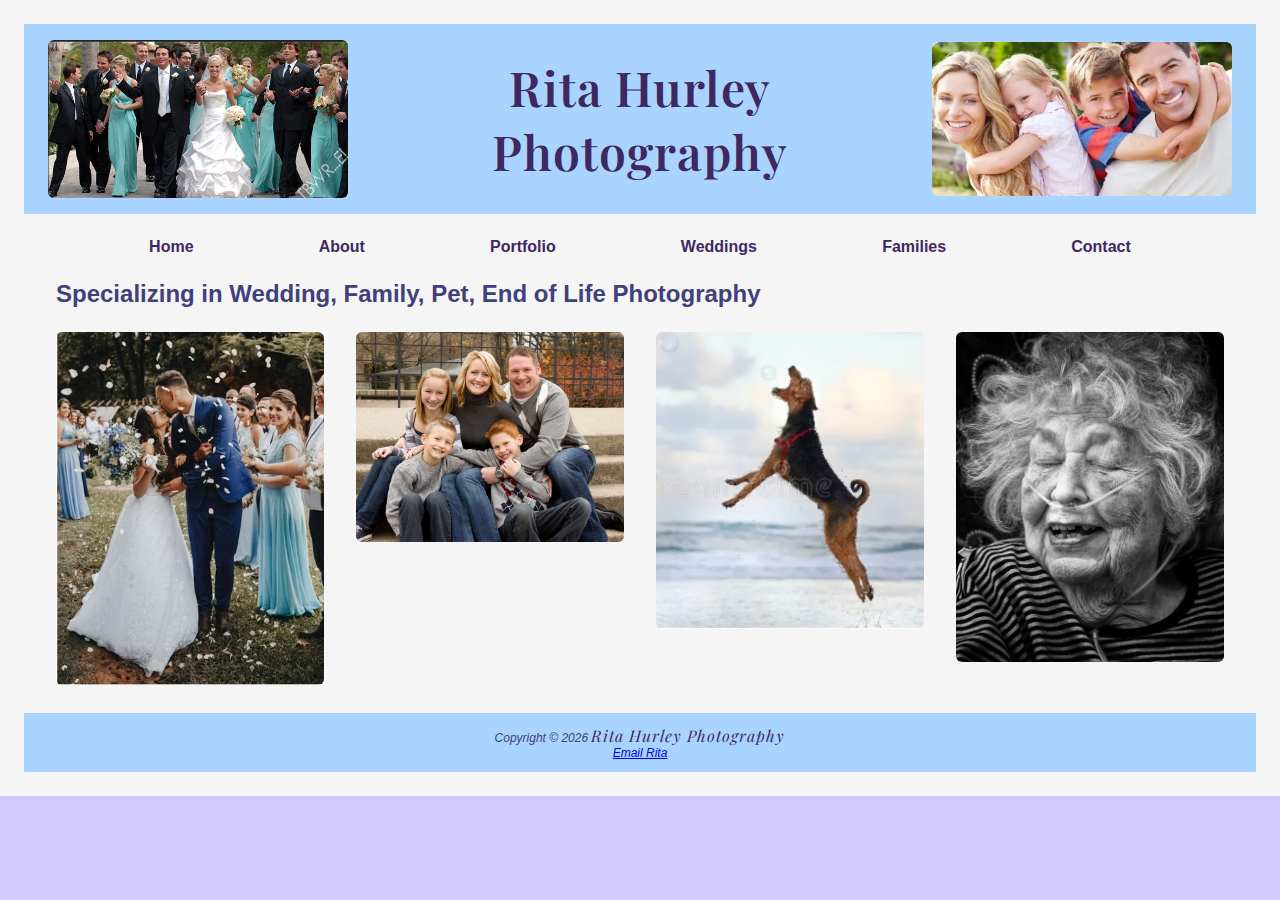
<file: index.html>
<!DOCTYPE html>
<html lang="en">
<head>
  <meta charset="UTF-8">
  <meta name="viewport" content="width=device-width, initial-scale=1.0">
  <title>Rita Hurley Photography</title>
  <link href="https://fonts.googleapis.com/css2?family=Playfair+Display:wght@400;600&display=swap" rel="stylesheet">
  <link rel="stylesheet" href="rita-photo.css">
</head>
<body>
  <div id="wrapper">

    <!-- HEADER -->
    <header>


	<img src="wedding-greendress.jpg" alt="Left header photo" class="header-photo">


      <h1>
        <a href="index.html">
          <span class="brand-font">Rita Hurley Photography</span>
        </a>
      </h1>

	<img src="familystock.jpg" alt="Right header photo" class="header-photo">


    </header>

    <!-- TOP NAVIGATION -->
    <nav class="topnav">
      <ul>
        <li><a href="index.html">Home</a></li>
        <li><a href="about.html">About</a></li>
        <li><a href="portfolio.html">Portfolio</a></li>
	<li><a href="weddings.html">Weddings</a></li>
	<li><a href="families.html">Families</a></li>
        <li><a href="contact.html">Contact</a></li>
      </ul>
    </nav>

    

    <!-- MAIN CONTENT -->
    <main>
      <h2>Specializing in Wedding, Family, Pet, End of Life Photography </h2>
   
<!-- NOTE ADD Photos -->

<div class="four-columns">
  <div><img src="wedding-couple-outside.jpg" alt="Wedding photo" class="gallery-photo"></div>
  <div><img src="family-sweaters.jpg" alt="Family photo" class="gallery-photo"></div>
  <div><img src="verticaldognarrow.jpg" alt="Dog Jumping in Air" class="gallery-photo"></div>
  <div><img src="eol-woman-bw.jpg" alt="Elderly woman with oxygen" class="gallery-photo"></div>
</div>


    </main>




    <!-- FOOTER -->
    <footer>
      Copyright © 2026 
      <span class="brand-font">Rita Hurley Photography</span><br>
      <a href="mailto:ritahurleyphotography@gmail.com">Email Rita</a>
    </footer>

  </div>
</body>
</html>
</file>
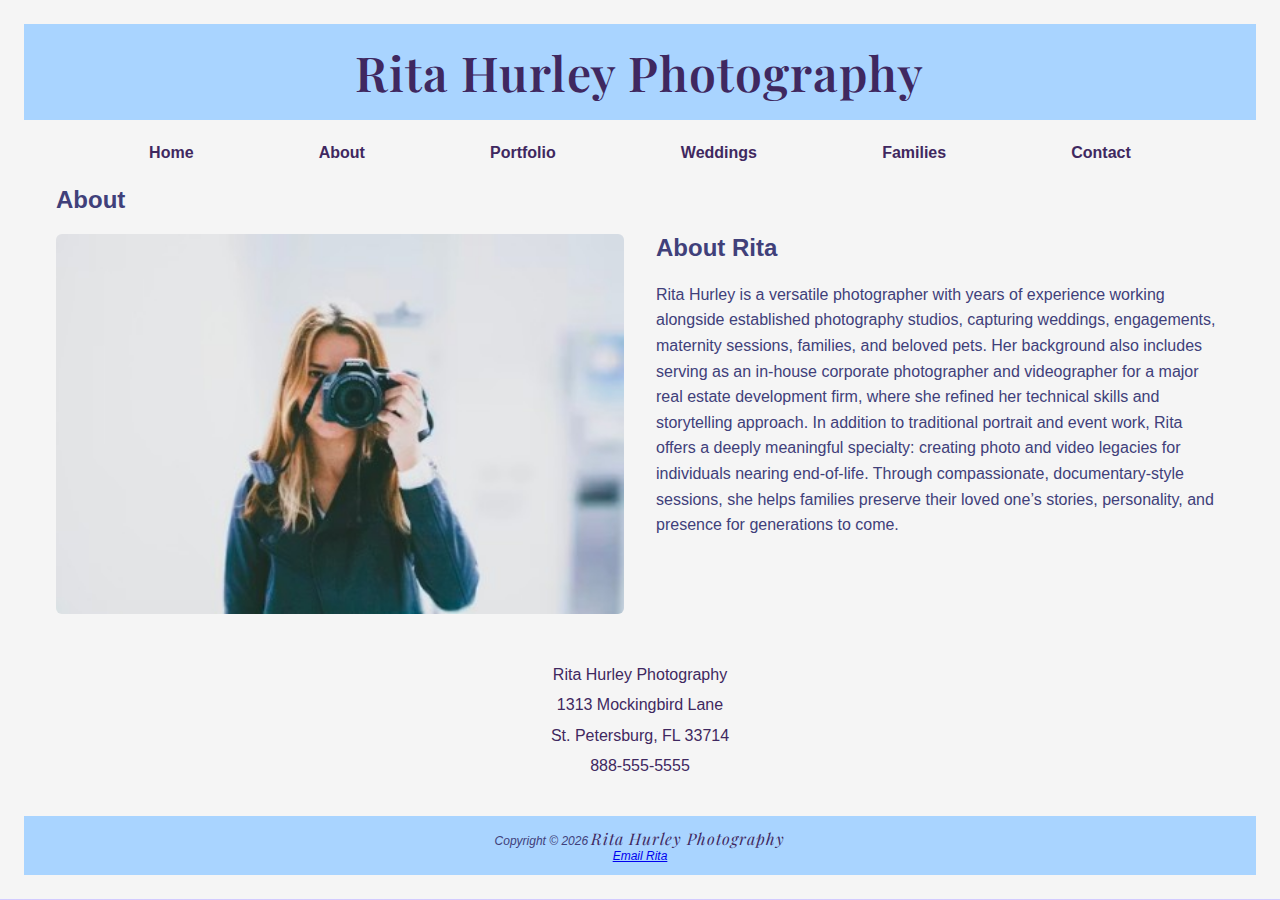
<file: about.html>
<!DOCTYPE html>
<html lang="en">
<head>
  <meta charset="UTF-8">
  <meta name="viewport" content="width=device-width, initial-scale=1.0">
  <title>Rita Hurley Photography</title>
  <link href="https://fonts.googleapis.com/css2?family=Playfair+Display:wght@400;600&display=swap" rel="stylesheet">
  <link rel="stylesheet" href="rita-photo.css">
</head>
<body>
  <div id="wrapper">

    <header>
      <h1>
        <a href="about.html">
          <span class="brand-font">Rita Hurley Photography</span>
        </a>
      </h1>
    </header>

    <!-- TOP NAVIGATION (now correctly placed BELOW header) -->
    <nav class="topnav">
      <ul>
       	<li><a href="index.html">Home</a></li>
        <li><a href="about.html">About</a></li>
        <li><a href="portfolio.html">Portfolio</a></li>
	<li><a href="weddings.html">Weddings</a></li>
	<li><a href="families.html">Families</a></li>
        <li><a href="contact.html">Contact</a></li>
      </ul>
    </nav>

   

    <!-- MAIN CONTENT -->
    <main>
      <h2>About</h2>
   

<div class="row">
  <div class="col-half">
    <img src="photographer-portrait.jpg" alt="Portrait of Rita Hurley" class="gallery-photo">
  </div>

  <div class="col-half">
    <h2>About Rita</h2>
    <p>Rita Hurley is a versatile photographer with years of experience working alongside established photography studios, capturing weddings, engagements, maternity sessions, families, and beloved pets. Her background also includes serving as an in‑house corporate photographer and videographer for a major real estate development firm, where she refined her technical skills and storytelling approach. In addition to traditional portrait and event work, Rita offers a deeply meaningful specialty: creating photo and video legacies for individuals nearing end‑of‑life. Through compassionate, documentary‑style sessions, she helps families preserve their loved one’s stories, personality, and presence for generations to come.</p>
  </div>
</div>


    </main>


 <!-- CONTACT BLOCK UNDER NAV -->
    <div class="navinfo">
     

      <div class="contactinfo">
        <p>Rita Hurley Photography</p>
        <p>1313 Mockingbird Lane</p>
        <p>St. Petersburg, FL 33714</p>
        <p>888-555-5555</p>
      </div>
    </div>



    <footer>
      Copyright © 2026 
      <span class="brand-font">Rita Hurley Photography</span><br>
      <a href="mailto:ritahurleyphotography@gmail.com">Email Rita</a>
    </footer>

  </div>
</body>
</html>
</file>
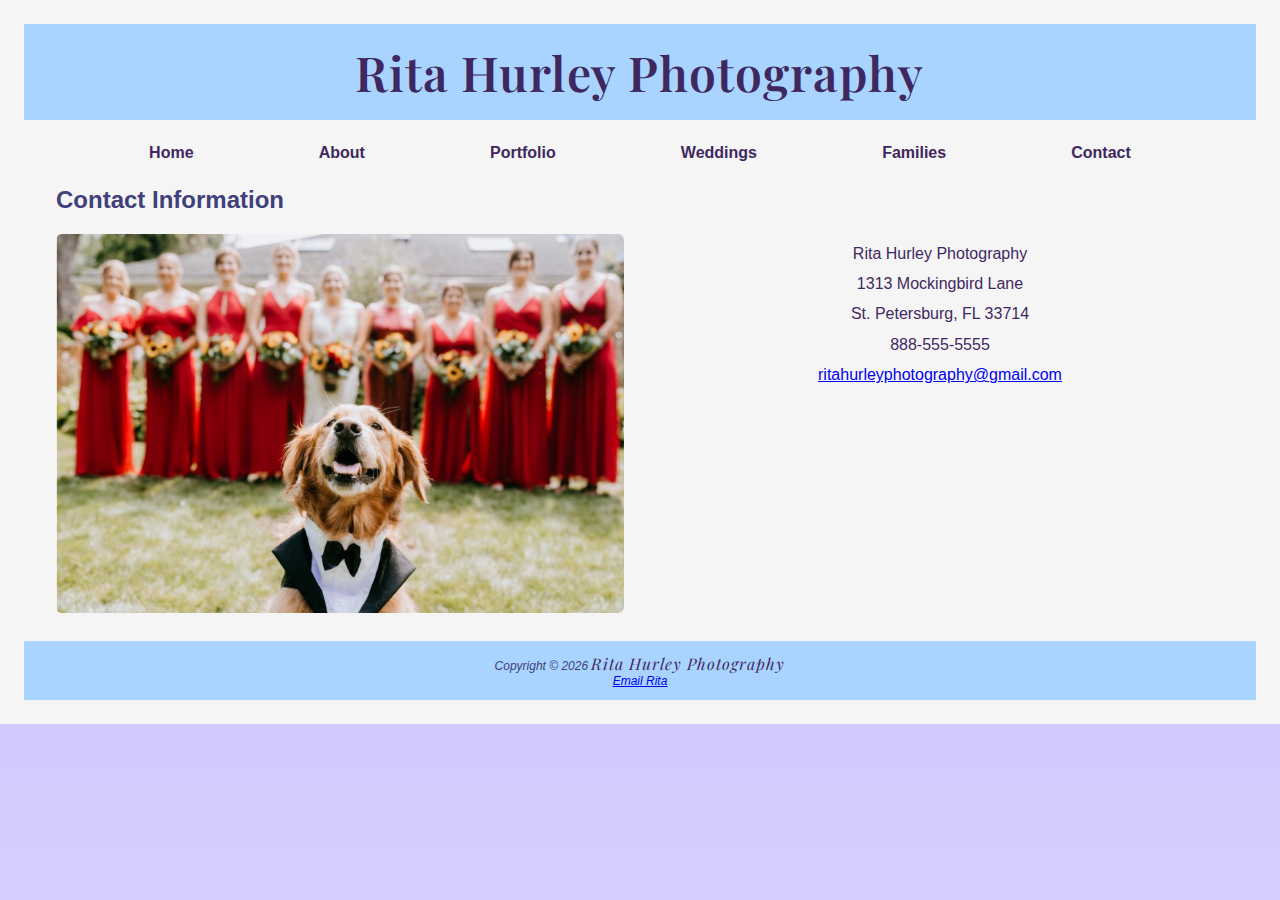
<file: contact.html>
<!DOCTYPE html>
<html lang="en">
<head>
  <meta charset="UTF-8">
  <meta name="viewport" content="width=device-width, initial-scale=1.0">
  <title>Rita Hurley Photography</title>
  <link href="https://fonts.googleapis.com/css2?family=Playfair+Display:wght@400;600&display=swap" rel="stylesheet">
  <link rel="stylesheet" href="rita-photo.css">
</head>
<body>
  <div id="wrapper">

    <header>
      <h1>
        <a href="contact.html">
          <span class="brand-font">Rita Hurley Photography</span>
        </a>
      </h1>
    </header>

    <!-- TOP NAVIGATION (now correctly placed BELOW header) -->
    <nav class="topnav">
      <ul>
       	<li><a href="index.html">Home</a></li>
        <li><a href="about.html">About</a></li>
        <li><a href="portfolio.html">Portfolio</a></li>
	<li><a href="weddings.html">Weddings</a></li>
	<li><a href="families.html">Families</a></li>
        <li><a href="contact.html">Contact</a></li>
      </ul>
    </nav>

   

    <!-- MAIN CONTENT -->
    <main>
      <h2>Contact Information</h2>
      

<div class="row">
  <div class="col-half">
    <img src="dog-bridesmaids.jpg" alt="Dog with bridesmaids in background" class="gallery-photo">
  </div>

  <div class="col-half">
  

      <div class="contactinfo">
        <p>Rita Hurley Photography</p>
        <p>1313 Mockingbird Lane</p>
        <p>St. Petersburg, FL 33714</p>
        <p>888-555-5555</p>
	<p>
           <a href="mailto:ritahurleyphotography@gmail.com">
           ritahurleyphotography@gmail.com
	   </a>
        </p>
      </div>
    </div>

</div>


    </main>




    <footer>
      Copyright © 2026 
      <span class="brand-font">Rita Hurley Photography</span><br>
      <a href="mailto:ritahurleyphotography@gmail.com">Email Rita</a>
    </footer>

  </div>
</body>
</html>
</file>
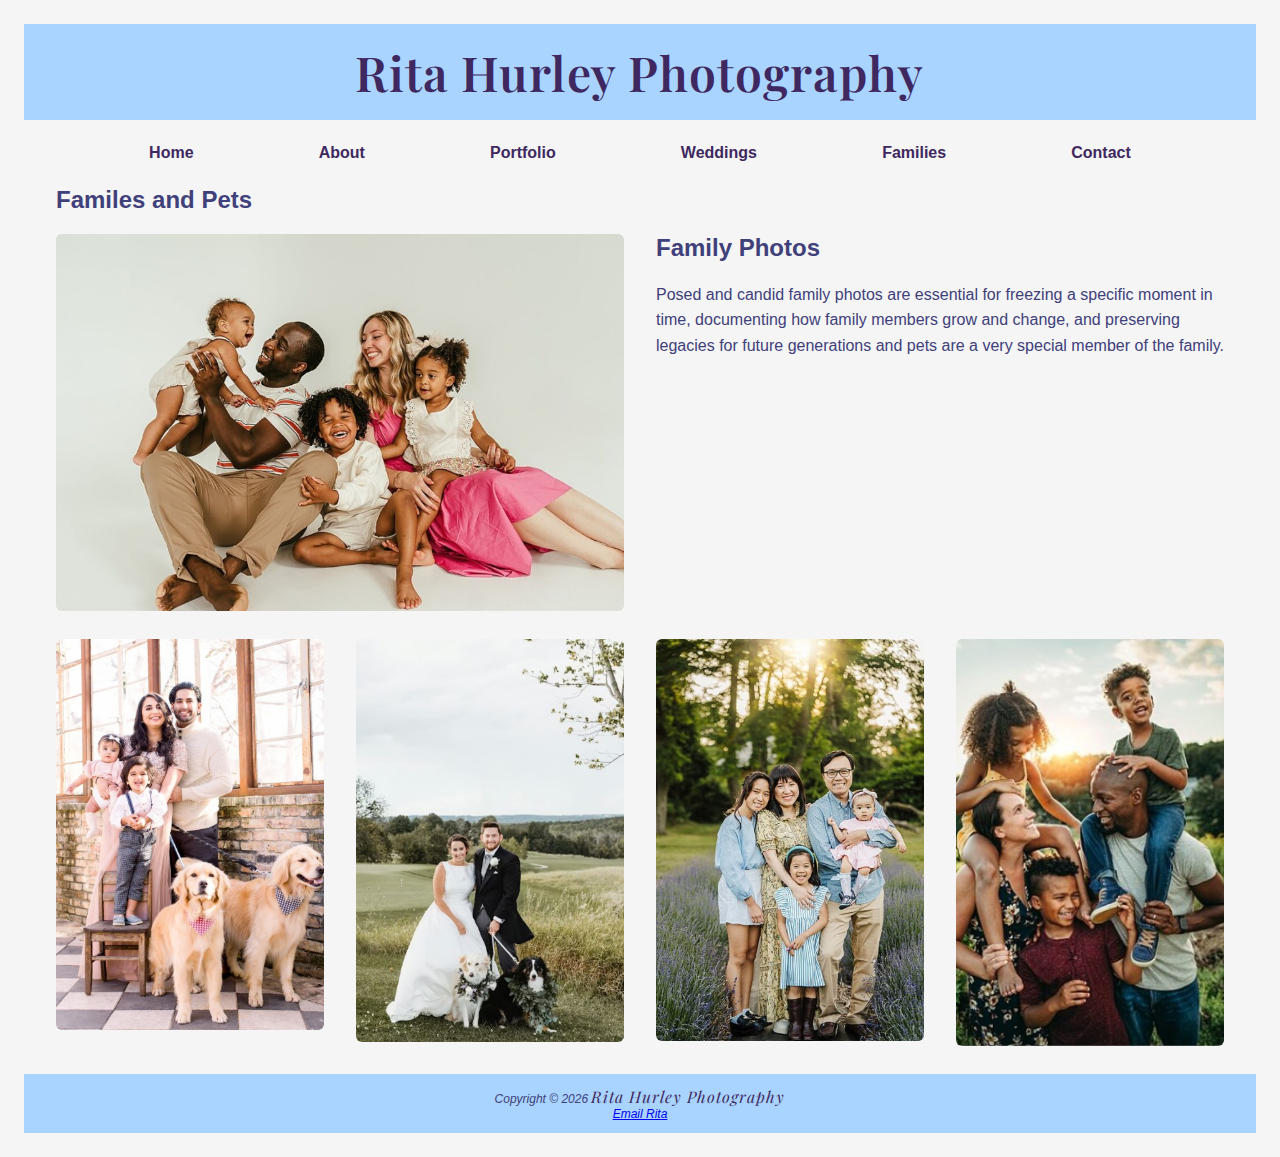
<file: families.html>
<!DOCTYPE html>
<html lang="en">
<head>
  <meta charset="UTF-8">
  <meta name="viewport" content="width=device-width, initial-scale=1.0">
  <title>Rita Hurley Photography</title>
  <link href="https://fonts.googleapis.com/css2?family=Playfair+Display:wght@400;600&display=swap" rel="stylesheet">
  <link rel="stylesheet" href="rita-photo.css">
</head>
<body>
  <div id="wrapper">

    <header>
      <h1>
        <a href="familes.html">
          <span class="brand-font">Rita Hurley Photography</span>
        </a>
      </h1>
    </header>

    <!-- TOP NAVIGATION (now correctly placed BELOW header) -->
    <nav class="topnav">
      <ul>
       	<li><a href="index.html">Home</a></li>
        <li><a href="about.html">About</a></li>
        <li><a href="portfolio.html">Portfolio</a></li>
	<li><a href="weddings.html">Weddings</a></li>
	<li><a href="families.html">Families</a></li>
        <li><a href="contact.html">Contact</a></li>
      </ul>
    </nav>

   

    <!-- MAIN CONTENT -->
    <main>
      <h2>Familes and Pets</h2>
      


<div class="row">
   <div class="col-half">
    <img src="family-studio.jpg" alt="Photo of a family" class="gallery-photo">
  </div>

  <div class="col-half">
    <h2>Family Photos</h2>
    <p>Posed and candid family photos are essential for freezing a specific moment in time, documenting how family members grow and change, and preserving legacies for future generations and pets are a very special member of the family.</p>


  </div>
</div>


<div class="four-columns">
  <div><img src="family-dogs.jpg" alt="Wedding photo" class="gallery-photo"></div>
  <div><img src="wedding-couple-pets.jpg" alt="Family photo" class="gallery-photo"></div>
  <div><img src="family-outside-lavendar.jpg" alt="Dog Jumping in Air" class="gallery-photo"></div>
  <div><img src="family-outside-sunset.jpg" alt="Elderly woman with oxygen" class="gallery-photo"></div>
</div>


    </main>


 


    <footer>
      Copyright © 2026 
      <span class="brand-font">Rita Hurley Photography</span><br>
      <a href="mailto:ritahurleyphotography@gmail.com">Email Rita</a>
    </footer>

  </div>
</body>
</html>
</file>
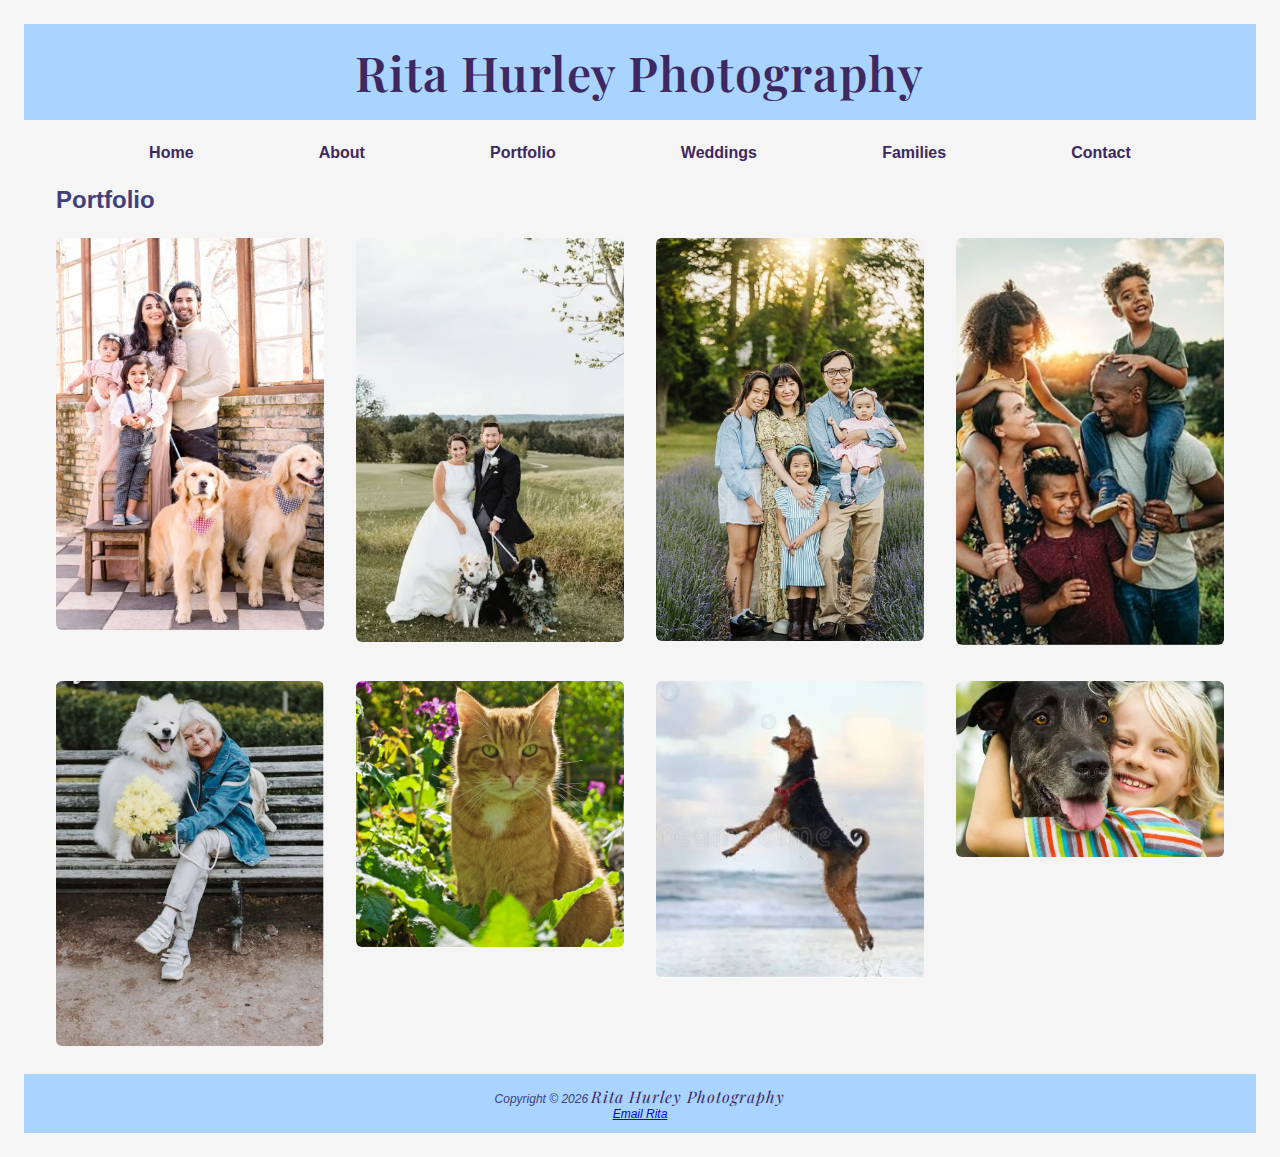
<file: portfolio.html>
<!DOCTYPE html>
<html lang="en">
<head>
  <meta charset="UTF-8">
  <meta name="viewport" content="width=device-width, initial-scale=1.0">
  <title>Rita Hurley Photography</title>
  <link href="https://fonts.googleapis.com/css2?family=Playfair+Display:wght@400;600&display=swap" rel="stylesheet">
  <link rel="stylesheet" href="rita-photo.css">
</head>
<body>
  <div id="wrapper">

    <header>
      <h1>
        <a href="portfolio.html">
          <span class="brand-font">Rita Hurley Photography</span>
        </a>
      </h1>
    </header>

    <!-- TOP NAVIGATION (now correctly placed BELOW header) -->
    <nav class="topnav">
      <ul>
       	<li><a href="index.html">Home</a></li>
        <li><a href="about.html">About</a></li>
        <li><a href="portfolio.html">Portfolio</a></li>
	<li><a href="weddings.html">Weddings</a></li>
	<li><a href="families.html">Families</a></li>
        <li><a href="contact.html">Contact</a></li>
      </ul>
    </nav>

   

    <!-- MAIN CONTENT -->

    <main>
      <h2>Portfolio</h2>
      


<div class="four-columns">
  <div><img src="family-dogs.jpg" alt="Wedding photo" class="gallery-photo"></div>
  <div><img src="wedding-couple-pets.jpg" alt="Family photo" class="gallery-photo"></div>
  <div><img src="family-outside-lavendar.jpg" alt="Dog Jumping in Air" class="gallery-photo"></div>
  <div><img src="family-outside-sunset.jpg" alt="Elderly woman with oxygen" class="gallery-photo"></div>

  <!-- New row of four -->
  <div><img src="older-woman-dog-flowers.jpg" alt="Older woman hugging dog and flowers" class="gallery-photo"></div>
  <div><img src="catinflowers.jpg" alt="Cat sitting in flowers" class="gallery-photo"></div>
  <div><img src="verticaldognarrow.jpg" alt="Dog jumping in air catching a ball" class="gallery-photo"></div>
  <div><img src="dogandboy.jpg" alt="Dog hugging his dog" class="gallery-photo"></div>
</div>


    </main>


 


    <footer>
      Copyright © 2026 
      <span class="brand-font">Rita Hurley Photography</span><br>
      <a href="mailto:ritahurleyphotography@gmail.com">Email Rita</a>
    </footer>

  </div>
</body>
</html>
</file>
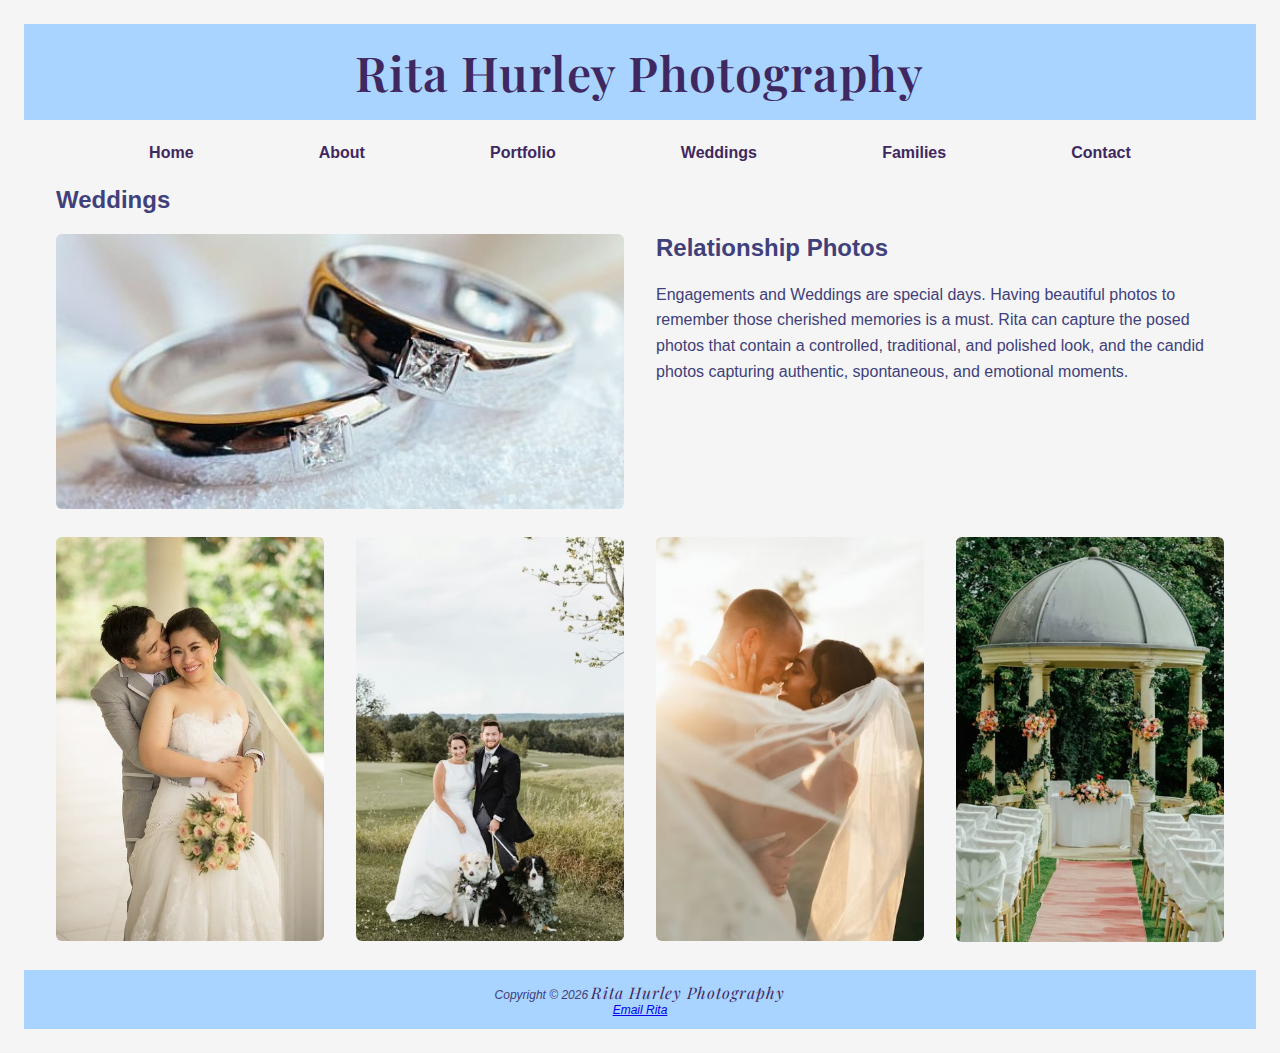
<file: Weddings.html>
<!DOCTYPE html>
<html lang="en">
<head>
  <meta charset="UTF-8">
  <meta name="viewport" content="width=device-width, initial-scale=1.0">
  <title>Rita Hurley Photography</title>
  <link href="https://fonts.googleapis.com/css2?family=Playfair+Display:wght@400;600&display=swap" rel="stylesheet">
  <link rel="stylesheet" href="rita-photo.css">
</head>
<body>
  <div id="wrapper">

    <header>
      <h1>
        <a href="weddings.html">
          <span class="brand-font">Rita Hurley Photography</span>
        </a>
      </h1>
    </header>

    <!-- TOP NAVIGATION (now correctly placed BELOW header) -->
    <nav class="topnav">
      <ul>
       	<li><a href="index.html">Home</a></li>
        <li><a href="about.html">About</a></li>
        <li><a href="portfolio.html">Portfolio</a></li>
	<li><a href="weddings.html">Weddings</a></li>
	<li><a href="families.html">Families</a></li>
        <li><a href="contact.html">Contact</a></li>
      </ul>
    </nav>

   



 <!-- MAIN CONTENT -->
    <main>
      <h2>Weddings </h2>
   

<div class="row">
   <div class="col-half">
    <img src="wedding-rings-smaller.jpg" alt="Photo of wedding rings" class="gallery-photo">
  </div>

  <div class="col-half">
    <h2>Relationship Photos</h2>
    <p>Engagements and Weddings are special days. Having beautiful photos to remember those cherished memories is a must. Rita can capture the posed photos that contain a controlled, traditional, and polished look, and the candid photos capturing authentic, spontaneous, and emotional moments.</p>
  </div>
</div>


<div class="four-columns">
  <div><img src="wedding-couple-pose-front.jpg" alt="Wedding photo" class="gallery-photo"></div>
  <div><img src="wedding-couple-pets.jpg" alt="Family photo" class="gallery-photo"></div>
  <div><img src="wedding-couple-sunset.jpg" alt="Dog Jumping in Air" class="gallery-photo"></div>
  <div><img src="wedding-location.jpg" alt="Elderly woman with oxygen" class="gallery-photo"></div>
</div>

      

    </main>


 


    <footer>
      Copyright © 2026 
      <span class="brand-font">Rita Hurley Photography</span><br>
      <a href="mailto:ritahurleyphotography@gmail.com">Email Rita</a>
    </footer>

  </div>
</body>
</html>
</file>
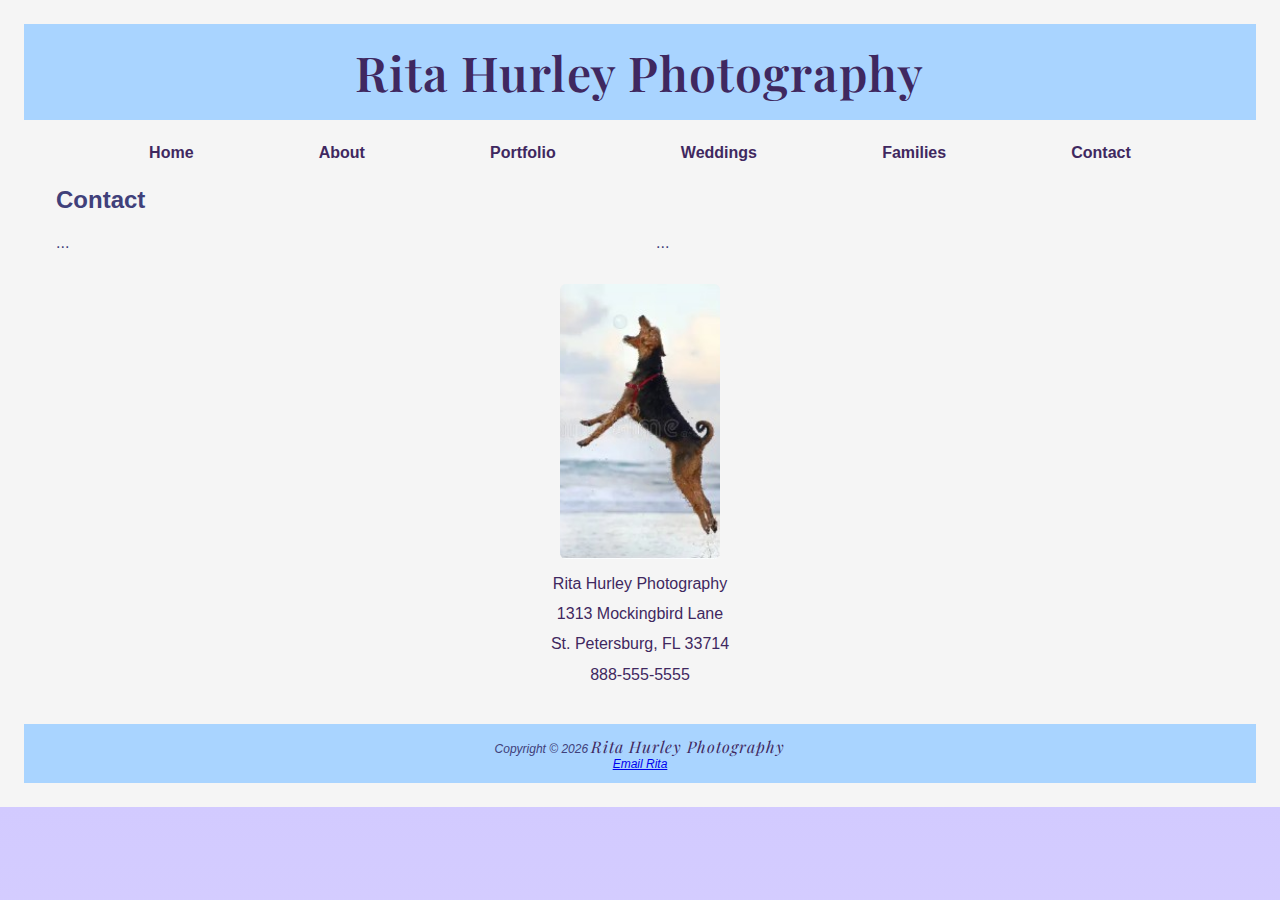
<file: Photography Website/contact.html>
<!DOCTYPE html>
<html lang="en">
<head>
  <meta charset="UTF-8">
  <meta name="viewport" content="width=device-width, initial-scale=1.0">
  <title>Rita Hurley Photography</title>
  <link href="https://fonts.googleapis.com/css2?family=Playfair+Display:wght@400;600&display=swap" rel="stylesheet">
  <link rel="stylesheet" href="rita-photo.css">
</head>
<body>
  <div id="wrapper">

    <header>
      <h1>
        <a href="contact.html">
          <span class="brand-font">Rita Hurley Photography</span>
        </a>
      </h1>
    </header>

    <!-- TOP NAVIGATION (now correctly placed BELOW header) -->
    <nav class="topnav">
      <ul>
       	<li><a href="index.html">Home</a></li>
        <li><a href="about.html">About</a></li>
        <li><a href="portfolio.html">Portfolio</a></li>
	<li><a href="weddings.html">Weddings</a></li>
	<li><a href="families.html">Families</a></li>
        <li><a href="contact.html">Contact</a></li>
      </ul>
    </nav>

   

    <!-- MAIN CONTENT -->
    <main>
      <h2>Contact</h2>
      


<div class="row">
  <div class="col-half">...</div>
  <div class="col-half">...</div>
</div>

    </main>


 <!-- CONTACT BLOCK UNDER NAV -->
    <div class="navinfo">
      <img src="verticaldognarrow.jpg" alt="Dog Jumping in Air" class="navphoto">

      <div class="contactinfo">
        <p>Rita Hurley Photography</p>
        <p>1313 Mockingbird Lane</p>
        <p>St. Petersburg, FL 33714</p>
        <p>888-555-5555</p>
      </div>
    </div>



    <footer>
      Copyright © 2026 
      <span class="brand-font">Rita Hurley Photography</span><br>
      <a href="mailto:ritahurleyphotography@gmail.com">Email Rita</a>
    </footer>

  </div>
</body>
</html>
</file>
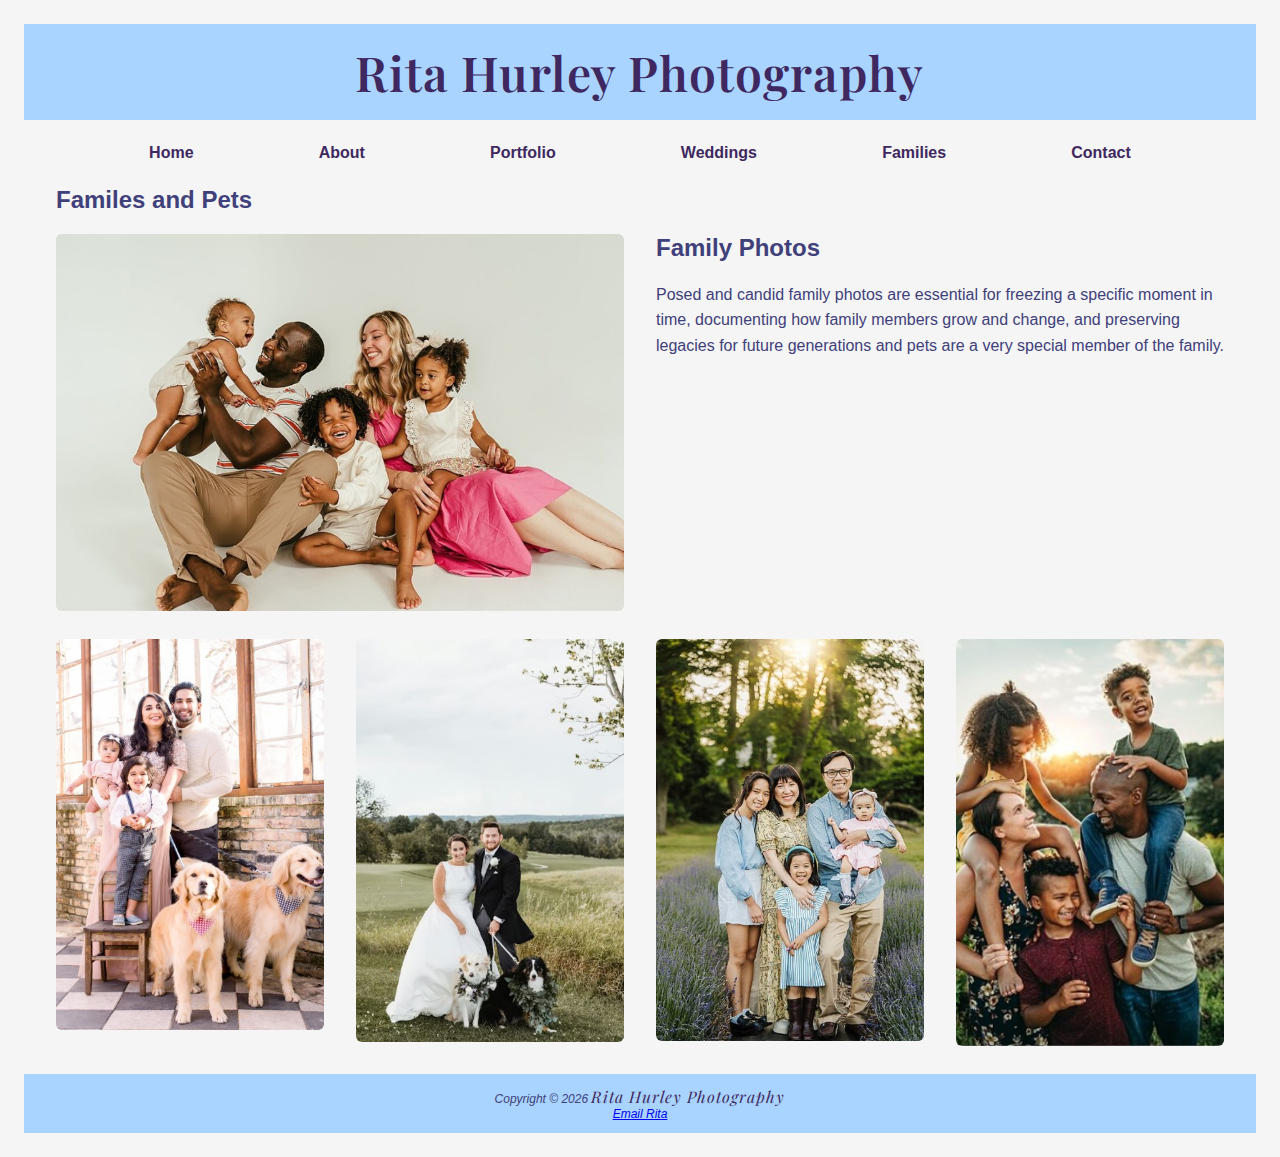
<file: Photography Website/families.html>
<!DOCTYPE html>
<html lang="en">
<head>
  <meta charset="UTF-8">
  <meta name="viewport" content="width=device-width, initial-scale=1.0">
  <title>Rita Hurley Photography</title>
  <link href="https://fonts.googleapis.com/css2?family=Playfair+Display:wght@400;600&display=swap" rel="stylesheet">
  <link rel="stylesheet" href="rita-photo.css">
</head>
<body>
  <div id="wrapper">

    <header>
      <h1>
        <a href="familes.html">
          <span class="brand-font">Rita Hurley Photography</span>
        </a>
      </h1>
    </header>

    <!-- TOP NAVIGATION (now correctly placed BELOW header) -->
    <nav class="topnav">
      <ul>
       	<li><a href="index.html">Home</a></li>
        <li><a href="about.html">About</a></li>
        <li><a href="portfolio.html">Portfolio</a></li>
	<li><a href="weddings.html">Weddings</a></li>
	<li><a href="families.html">Families</a></li>
        <li><a href="contact.html">Contact</a></li>
      </ul>
    </nav>

   

    <!-- MAIN CONTENT -->
    <main>
      <h2>Familes and Pets</h2>
      


<div class="row">
   <div class="col-half">
    <img src="family-studio.jpg" alt="Photo of a family" class="gallery-photo">
  </div>

  <div class="col-half">
    <h2>Family Photos</h2>
    <p>Posed and candid family photos are essential for freezing a specific moment in time, documenting how family members grow and change, and preserving legacies for future generations and pets are a very special member of the family.</p>

<!<img src="dogandboy-small.jpg" alt="Photo of a family" class="gallery-photo">

  </div>
</div>


<div class="four-columns">
  <div><img src="family-dogs.jpg" alt="Wedding photo" class="gallery-photo"></div>
  <div><img src="wedding-couple-pets.jpg" alt="Family photo" class="gallery-photo"></div>
  <div><img src="family-outside-lavendar.jpg" alt="Dog Jumping in Air" class="gallery-photo"></div>
  <div><img src="family-outside-sunset.jpg" alt="Elderly woman with oxygen" class="gallery-photo"></div>
</div>


    </main>


 


    <footer>
      Copyright © 2026 
      <span class="brand-font">Rita Hurley Photography</span><br>
      <a href="mailto:ritahurleyphotography@gmail.com">Email Rita</a>
    </footer>

  </div>
</body>
</html>
</file>
<file: rita-photo.css>
/* ------------------  Global Styles  ------------------ */
* {
  box-sizing: border-box;
}

body {
  background: linear-gradient(to bottom, #d2CAFF, #E1DCFF);
  color: #40407A;
  font-family: Verdana, Arial, sans-serif;
  margin: 0;
}

body {
  overflow-x: hidden;
}

html {
  overflow-x: hidden;
}



/* ------------------ Wrapper ------------------ */
#wrapper {
  background-color: #F5F5F5;
  max-width: 2000px;
  width: 100%;
  margin: 0 auto;
  padding: 1.5em;
}

@media (max-width: 600px) {
  #wrapper {
    padding: 0.5em;
  }
}


/* ------------------ Header ------------------ */
header {
  display: flex; 
  align-items: center;
  justify-content: space-between;
  gap: 1.5em;

background-color: #a9d4ff;
padding: 1em 1.5em; 
 }

header a {
  text-decoration: none;
  color: #40407A;
}

header a:hover {
  color: #FFFFFF;
}

h1 {
  margin: 0;
}

header h1 {
  max-width: 60%;
margin: 0 auto;
text-align: center;
flex:1;
}



.header-photo {
  width: 300px;
  height: auto;
  border-radius: 6px;
  object-fit:cover;
}




/* ------------------ Typography (fonts) ------------------ */
.brand-font {
  font-family: "Playfair Display", serif;
  font-weight: 600;
  font-size: 3rem;
  color: #3F2860;
  letter-spacing: 1px;
}

footer .brand-font {
  font-size: 1rem;
  font-weight: 400;
}

main .brand-font {
  font-size: 1rem;
}

/* Responsive typography */
h1 {
  font-size: 2.5rem;
}

h2 {
  font-size: 1.5rem;
  margin-top: 0;
}

p {
  font-size: 1rem;
  line-height: 1.6;
}

@media (max-width: 900px) {
  .brand-font {
    font-size: 2.3rem;
  }
  h1 {
    font-size: 2.1rem;
  }
  h2 {
    font-size: 1.4rem;
  }
}

@media (max-width: 600px) {
  .brand-font {
    font-size: 2rem;
  }
  h1 {
    font-size: 1.8rem;
  }
  h2 {
    font-size: 1.25rem;
  }
}

@media (max-width: 600px) {
  .brand-font {
    font-size: 2rem;
  }
  h1 {
    font-size: 1.8rem;
  }
  h2 {
    font-size: 1.25rem;
  }

  header h1 {
    max-width: 100%;
    text-align: left;
  }
}


/* ------------------ Top Navigation ------------------ */
.topnav {
  background-color: #F5F5F5;
  margin-top: 1.5em;
}


.topnav ul {
  list-style: none;
  margin: 0;
  padding: 0;
  display: flex;
  justify-content: space-evenly; /* ← evenly spaced */  /* can use justify-content: space-around; or space-evenly; or space-between;*/
  align-items: center;
  width: 100%;
}



.topnav a {
  text-decoration: none;
  font-weight: bold;
  color: #3F2860;
  padding: 0.5em 0;
}

.topnav a:hover {
  color: #A26100;
}

/* Mobile nav: stacked links */
@media (max-width: 700px) {
  .topnav ul {
    flex-direction: column;
    align-items: flex-start;
    padding-left: 1.5em;
    gap: 0.5em;
  }

.topnav a { 
padding: 0.75em 0; /* ← BETTER FOR THUMBS */ }
}



/* ------------------ Contact Block Under Header ------------------ */
.navinfo {
  display: flex;
  flex-direction: column;
  align-items: center;
  margin: 2em auto;
  max-width: 200px;
}

.navphoto {
  width: 160px;
  height: 275px;
  object-fit: cover;
  border-radius: 6px;
}

.contactinfo {
  width: 100%;
  text-align: center;
  font-size: 0.85em;
  line-height: 1.6;
  margin-top: 0.5em;
  color: #3F2860;
}

.contactinfo p {
  margin: 0.3em 0;
  white-space: nowrap;
}

/* ------------------ Four‑Column Flex Layout ------------------ */
.four-columns {
  display: flex;
  justify-content: space-between;
  gap: 2em;
  margin-top: 1.5em;
  flex-wrap: wrap; /* this makes the next four photos wrap underneath the first four photos */
}


.four-columns > div {
  flex: 1 1 calc(25% - 2em); /* 4 columns */
}



/* Responsive Four‑Column Layout */
@media (max-width: 900px) {
  .four-columns {
    flex-wrap: wrap;
  }
  .four-columns > div {
    flex: 1 1 calc(50% - 2em);
  }
}

@media (max-width: 600px) {
  .four-columns > div {
    flex: 1 1 100%;
  }
}

.gallery-photo {
  width: 100%;
  height: auto;
  object-fit: cover;
  border-radius: 6px;
}


/* ------------------ Main Content ------------------ */
main {
  padding: 1.5em 2em 0 2em;
  display: block;
}

@media (max-width: 700px) {
  main {
    padding: 1em;
  }
}

/* ------------------ Footer ------------------ */
footer {
  background-color: #a9d4ff;
  font-size: 0.75em;
  font-style: italic;
  text-align: center;
  padding: 1em;
  margin-top: 2em;
}

/* ------------------ Flex Utility Layouts (replacing floats) ------------------ */
.row {
  display: flex;
  flex-wrap: wrap;
  gap: 2em;
}

.col-half {
  flex: 1 1 calc(50% - 2em);
}

.col-third {
  flex: 1 1 calc(33.333% - 2em);
}

/* Stack columns on small screens */
@media (max-width: 700px) {
  .col-half,
  .col-third {
    flex: 1 1 100%;
  }
}

/* ------------------ Hero Section ------------------ */
#hero {
  padding: 1em 0;
}

#hero img {
  width: 100%;
  height: auto;
}


/* ------------------ iPad / Tablet Fixes ------------------ */
@media (max-width: 1024px) {

  /* Shrink header padding */
  header {
    padding: 0.75em 1em;
  }

  /* Shrink header photos so they fit better */
  .header-photo {
    width: 200px;
  }

  /* Slightly smaller title */
  header h1 {
    font-size: 2rem;
  }

  /* Stack two-column layouts on tablets */
  .col-half {
    flex: 1 1 100%;
  }

  /* Reduce nav spacing so it doesn't wrap awkwardly */
  .topnav ul {
    gap: 1em;
    padding-left: 1em;
  }
}


/* ------------------ Mobile Fix (phones under 600px) ------------------ */
@media (max-width: 600px) {

  .header-photo {
    width: 120px;   /* smaller images so they fit */
  }

  header {
    padding: 0.5em 1em;
  }

  header h1 {
    font-size: 1.4rem;
  }
}
</file>
<file: Photography Website/rita-photo.css>
/* ------------------  Global Styles  ------------------ */
* {
  box-sizing: border-box;
}

body {
  background: linear-gradient(to bottom, #d2CAFF, #E1DCFF);
  color: #40407A;
  font-family: Verdana, Arial, sans-serif;
  margin: 0;
}

body {
  overflow-x: hidden;
}

html {
  overflow-x: hidden;
}



/* ------------------ Wrapper ------------------ */
#wrapper {
  background-color: #F5F5F5;
  max-width: 2000px;
  width: 100%;
  margin: 0 auto;
  padding: 1.5em;
}

@media (max-width: 600px) {
  #wrapper {
    padding: 0.5em;
  }
}


/* ------------------ Header ------------------ */
header {
  display: flex; 
  align-items: center;
  justify-content: space-between;
  gap: 1.5em;

background-color: #a9d4ff;
padding: 1em 1.5em; 
 }

header a {
  text-decoration: none;
  color: #40407A;
}

header a:hover {
  color: #FFFFFF;
}

h1 {
  margin: 0;
}

header h1 {
  max-width: 60%;
margin: 0 auto;
text-align: center;
flex:1;
}



.header-photo {
  width: 300px;
  height: auto;
  border-radius: 6px;
  object-fit:cover;
}




/* ------------------ Typography (fonts) ------------------ */
.brand-font {
  font-family: "Playfair Display", serif;
  font-weight: 600;
  font-size: 3rem;
  color: #3F2860;
  letter-spacing: 1px;
}

footer .brand-font {
  font-size: 1rem;
  font-weight: 400;
}

main .brand-font {
  font-size: 1rem;
}

/* Responsive typography */
h1 {
  font-size: 2.5rem;
}

h2 {
  font-size: 1.5rem;
  margin-top: 0;
}

p {
  font-size: 1rem;
  line-height: 1.6;
}

@media (max-width: 900px) {
  .brand-font {
    font-size: 2.3rem;
  }
  h1 {
    font-size: 2.1rem;
  }
  h2 {
    font-size: 1.4rem;
  }
}

@media (max-width: 600px) {
  .brand-font {
    font-size: 2rem;
  }
  h1 {
    font-size: 1.8rem;
  }
  h2 {
    font-size: 1.25rem;
  }
}

@media (max-width: 600px) {
  .brand-font {
    font-size: 2rem;
  }
  h1 {
    font-size: 1.8rem;
  }
  h2 {
    font-size: 1.25rem;
  }

  header h1 {
    max-width: 100%;
    text-align: left;
  }
}


/* ------------------ Top Navigation ------------------ */
.topnav {
  background-color: #F5F5F5;
  margin-top: 1.5em;
}


.topnav ul {
  list-style: none;
  margin: 0;
  padding: 0;
  display: flex;
  justify-content: space-evenly; /* ← evenly spaced */  /* can use justify-content: space-around; or space-evenly; or space-between;*/
  align-items: center;
  width: 100%;
}



.topnav a {
  text-decoration: none;
  font-weight: bold;
  color: #3F2860;
  padding: 0.5em 0;
}

.topnav a:hover {
  color: #A26100;
}

/* Mobile nav: stacked links */
@media (max-width: 700px) {
  .topnav ul {
    flex-direction: column;
    align-items: flex-start;
    padding-left: 1.5em;
    gap: 0.5em;
  }

.topnav a { 
padding: 0.75em 0; /* ← BETTER FOR THUMBS */ }
}



/* ------------------ Contact Block Under Header ------------------ */
.navinfo {
  display: flex;
  flex-direction: column;
  align-items: center;
  margin: 2em auto;
  max-width: 200px;
}

.navphoto {
  width: 160px;
  height: 275px;
  object-fit: cover;
  border-radius: 6px;
}

.contactinfo {
  width: 100%;
  text-align: center;
  font-size: 0.85em;
  line-height: 1.6;
  margin-top: 0.5em;
  color: #3F2860;
}

.contactinfo p {
  margin: 0.3em 0;
  white-space: nowrap;
}

/* ------------------ Four‑Column Flex Layout ------------------ */
.four-columns {
  display: flex;
  justify-content: space-between;
  gap: 2em;
  margin-top: 1.5em;
  flex-wrap: wrap; /* this makes the next four photos wrap underneath the first four photos */
}


.four-columns > div {
  flex: 1 1 calc(25% - 2em); /* 4 columns */
}



/* Responsive Four‑Column Layout */
@media (max-width: 900px) {
  .four-columns {
    flex-wrap: wrap;
  }
  .four-columns > div {
    flex: 1 1 calc(50% - 2em);
  }
}

@media (max-width: 600px) {
  .four-columns > div {
    flex: 1 1 100%;
  }
}

.gallery-photo {
  width: 100%;
  height: auto;
  object-fit: cover;
  border-radius: 6px;
}


/* ------------------ Main Content ------------------ */
main {
  padding: 1.5em 2em 0 2em;
  display: block;
}

@media (max-width: 700px) {
  main {
    padding: 1em;
  }
}

/* ------------------ Footer ------------------ */
footer {
  background-color: #a9d4ff;
  font-size: 0.75em;
  font-style: italic;
  text-align: center;
  padding: 1em;
  margin-top: 2em;
}

/* ------------------ Flex Utility Layouts (replacing floats) ------------------ */
.row {
  display: flex;
  flex-wrap: wrap;
  gap: 2em;
}

.col-half {
  flex: 1 1 calc(50% - 2em);
}

.col-third {
  flex: 1 1 calc(33.333% - 2em);
}

/* Stack columns on small screens */
@media (max-width: 700px) {
  .col-half,
  .col-third {
    flex: 1 1 100%;
  }
}

/* ------------------ Hero Section ------------------ */
#hero {
  padding: 1em 0;
}

#hero img {
  width: 100%;
  height: auto;
}


/* ------------------ iPad / Tablet Fixes ------------------ */
@media (max-width: 1024px) {

  /* Shrink header padding */
  header {
    padding: 0.75em 1em;
  }

  /* Shrink header photos so they fit better */
  .header-photo {
    width: 200px;
  }

  /* Slightly smaller title */
  header h1 {
    font-size: 2rem;
  }

  /* Stack two-column layouts on tablets */
  .col-half {
    flex: 1 1 100%;
  }

  /* Reduce nav spacing so it doesn't wrap awkwardly */
  .topnav ul {
    gap: 1em;
    padding-left: 1em;
  }
}


/* ------------------ Mobile Fix (phones under 600px) ------------------ */
@media (max-width: 600px) {

  .header-photo {
    width: 120px;   /* smaller images so they fit */
  }

  header {
    padding: 0.5em 1em;
  }

  header h1 {
    font-size: 1.4rem;
  }
}
</file>
